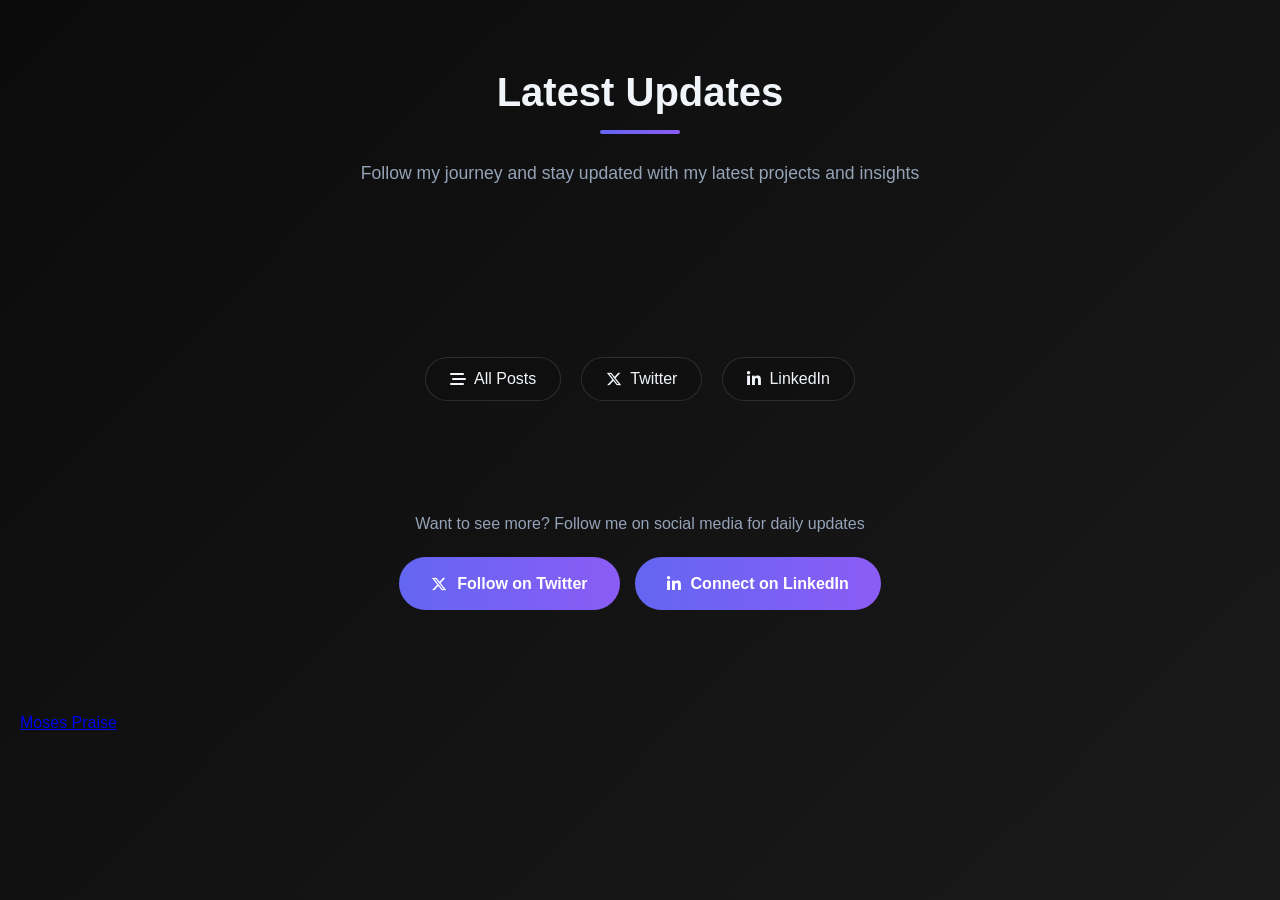
<file: socialmedia.html>
<!DOCTYPE html>
<html lang="en">
<head>
    <meta charset="UTF-8">
    <meta name="viewport" content="width=device-width, initial-scale=1.0">
    <title>Social Media Feed</title>
    <link rel="stylesheet" href="https://cdnjs.cloudflare.com/ajax/libs/font-awesome/6.4.0/css/all.min.css">
    <style>
        :root {
            --primary: #6366f1;
            --secondary: #8b5cf6;
            --dark: #0f0f0f;
            --darker: #0b0b0b;
            --light: #f1f5f9;
            --gray: #94a3b8;
            --card-bg: rgba(15, 15, 15, 0.7);
            --transition: all 0.3s cubic-bezier(0.175, 0.885, 0.32, 1.275);
        }

        * {
            margin: 0;
            padding: 0;
            box-sizing: border-box;
        }

        body {
            font-family: 'Montserrat', sans-serif;
            background: linear-gradient(135deg, var(--darker), #1a1a1a);
            color: var(--light);
            line-height: 1.6;
            min-height: 100vh;
            padding: 60px 20px;
        }

        .container {
            max-width: 1200px;
            margin: 0 auto;
        }

        /* Section Header */
        .section-header {
            text-align: center;
            margin-bottom: 70px;
        }

        .section-header h2 {
            font-size: 2.5rem;
            margin-bottom: 15px;
            font-weight: 700;
            position: relative;
            display: inline-block;
        }

        .section-header h2::after {
            content: '';
            position: absolute;
            bottom: -10px;
            left: 50%;
            transform: translateX(-50%);
            width: 80px;
            height: 4px;
            background: linear-gradient(90deg, var(--primary), var(--secondary));
            border-radius: 2px;
        }

        .section-header p {
            color: var(--gray);
            max-width: 600px;
            margin: 20px auto 0;
            font-size: 1.1rem;
        }

        /* Social Feed Section */
        .social-feed {
            padding: 100px 0;
        }

        /* Feed Tabs */
        .feed-tabs {
            display: flex;
            justify-content: center;
            gap: 20px;
            margin-bottom: 50px;
            flex-wrap: wrap;
        }

        .tab-btn {
            display: flex;
            align-items: center;
            gap: 8px;
            padding: 12px 24px;
            border-radius: 25px;
            border: 1px solid rgba(148, 163, 184, 0.2);
            background: rgba(15, 15, 15, 0.5);
            color: var(--light);
            cursor: pointer;
            font-weight: 500;
            transition: var(--transition);
            font-size: 1rem;
        }

        .tab-btn:hover {
            border-color: var(--primary);
            color: var(--primary);
        }

        .tab-btn.active {
            background: var(--primary);
            border-color: var(--primary);
            color: white;
        }

        /* Posts Grid */
        .posts-grid {
            display: grid;
            grid-template-columns: repeat(auto-fill, minmax(320px, 1fr));
            gap: 30px;
        }

        /* Post Card */
        .post-card {
            background: var(--card-bg);
            border-radius: 15px;
            padding: 25px;
            border: 1px solid rgba(148, 163, 184, 0.1);
            backdrop-filter: blur(10px);
            transition: var(--transition);
            opacity: 0;
            animation: fadeInUp 0.6s ease-out forwards;
        }

        @keyframes fadeInUp {
            from {
                opacity: 0;
                transform: translateY(20px);
            }
            to {
                opacity: 1;
                transform: translateY(0);
            }
        }

        .post-card:nth-child(1) { animation-delay: 0.1s; }
        .post-card:nth-child(2) { animation-delay: 0.2s; }
        .post-card:nth-child(3) { animation-delay: 0.3s; }
        .post-card:nth-child(4) { animation-delay: 0.4s; }

        .post-card:hover {
            transform: translateY(-8px);
            border-color: rgba(99, 102, 241, 0.3);
            box-shadow: 0 15px 40px rgba(0, 0, 0, 0.3);
        }

        /* Post Header */
        .post-header {
            display: flex;
            align-items: center;
            gap: 12px;
            margin-bottom: 15px;
            padding-bottom: 15px;
            border-bottom: 1px solid rgba(148, 163, 184, 0.1);
        }

        .post-avatar {
            width: 45px;
            height: 45px;
            border-radius: 50%;
            background: linear-gradient(135deg, var(--primary), var(--secondary));
            display: flex;
            align-items: center;
            justify-content: center;
            color: white;
            font-weight: 700;
            font-size: 1.2rem;
        }

        .post-info h4 {
            font-size: 1rem;
            margin-bottom: 3px;
            font-weight: 600;
        }

        .post-info p {
            color: var(--gray);
            font-size: 0.85rem;
        }

        .post-platform {
            margin-left: auto;
            font-size: 1.3rem;
            opacity: 0.7;
        }

        .post-platform.twitter {
            color: #1DA1F2;
        }

        .post-platform.linkedin {
            color: #0A66C2;
        }

        /* Post Content */
        .post-content {
            margin-bottom: 15px;
        }

        .post-text {
            font-size: 0.95rem;
            line-height: 1.6;
            color: var(--light);
            margin-bottom: 12px;
        }

        .post-image {
            width: 100%;
            height: 200px;
            border-radius: 10px;
            object-fit: cover;
            margin-bottom: 15px;
            overflow: hidden;
        }

        .post-hashtags {
            display: flex;
            flex-wrap: wrap;
            gap: 8px;
            margin-bottom: 15px;
        }

        .hashtag {
            color: var(--primary);
            font-size: 0.85rem;
            text-decoration: none;
            transition: var(--transition);
        }

        .hashtag:hover {
            color: var(--secondary);
            text-decoration: underline;
        }

        /* Post Stats */
        .post-stats {
            display: flex;
            justify-content: space-around;
            padding: 15px 0;
            border-top: 1px solid rgba(148, 163, 184, 0.1);
            margin-bottom: 15px;
            font-size: 0.9rem;
            color: var(--gray);
        }

        .stat {
            display: flex;
            align-items: center;
            gap: 6px;
            transition: var(--transition);
        }

        .stat:hover {
            color: var(--primary);
        }

        .stat i {
            font-size: 1rem;
        }

        /* Post Footer */
        .post-footer {
            display: flex;
            gap: 10px;
        }

        .view-btn {
            flex: 1;
            padding: 10px;
            background: rgba(99, 102, 241, 0.1);
            border: 1px solid rgba(99, 102, 241, 0.3);
            color: var(--primary);
            border-radius: 8px;
            text-decoration: none;
            text-align: center;
            font-weight: 500;
            font-size: 0.9rem;
            transition: var(--transition);
            cursor: pointer;
        }

        .view-btn:hover {
            background: var(--primary);
            color: white;
            border-color: var(--primary);
        }

        /* CTA Button */
        .social-cta {
            text-align: center;
            margin-top: 60px;
        }

        .cta-button {
            display: inline-flex;
            align-items: center;
            gap: 10px;
            background: linear-gradient(90deg, var(--primary), var(--secondary));
            color: white;
            border: none;
            padding: 14px 32px;
            border-radius: 30px;
            font-weight: 600;
            cursor: pointer;
            transition: var(--transition);
            font-size: 1rem;
            text-decoration: none;
        }

        .cta-button:hover {
            transform: translateY(-3px);
            box-shadow: 0 10px 25px rgba(99, 102, 241, 0.3);
        }

        /* Empty State */
        .empty-state {
            text-align: center;
            padding: 40px;
            color: var(--gray);
        }

        .empty-state i {
            font-size: 3rem;
            margin-bottom: 15px;
            opacity: 0.5;
        }

        /* Responsive */
        @media (max-width: 768px) {
            .section-header h2 {
                font-size: 2rem;
            }

            .posts-grid {
                grid-template-columns: 1fr;
            }

            .feed-tabs {
                gap: 10px;
            }

            .tab-btn {
                padding: 10px 18px;
                font-size: 0.9rem;
            }
        }

        @media (max-width: 576px) {
            .section-header h2 {
                font-size: 1.8rem;
            }

            .post-header {
                flex-wrap: wrap;
            }

            .post-platform {
                margin-left: 0;
                order: 3;
                width: 100%;
            }

            .post-stats {
                font-size: 0.8rem;
            }
        }

        .hidden {
            display: none;
        }
    </style>
</head>
<body>
    <div class="container">
        <!-- Section Header -->
        <div class="section-header">
            <h2>Latest Updates</h2>
            <p>Follow my journey and stay updated with my latest projects and insights</p>
        </div>

        <!-- Social Feed -->
        <div class="social-feed">
            <!-- Feed Tabs -->
            <div class="feed-tabs">
                <button class="tab-btn active" onclick="showFeed('all')">
                    <i class="fas fa-stream"></i> All Posts
                </button>
                <button class="tab-btn" onclick="showFeed('twitter')">
                    <i class="fab fa-x-twitter"></i> Twitter
                </button>
                <button class="tab-btn" onclick="showFeed('linkedin')">
                    <i class="fab fa-linkedin-in"></i> LinkedIn
                </button>
            </div>

            <!-- Posts Container -->
            <div class="posts-grid" id="postsContainer">
                <!-- Posts will be dynamically inserted here -->
            </div>

            <!-- Social CTA -->
            <div class="social-cta">
                <p style="margin-bottom: 20px; color: var(--gray);">
                    Want to see more? Follow me on social media for daily updates
                </p>
                <div style="display: flex; gap: 15px; justify-content: center; flex-wrap: wrap;">
                    <a href="https://x.com/therealLushegs" target="_blank" class="cta-button">
                        <i class="fab fa-x-twitter"></i> Follow on Twitter
                    </a>
                    <a href="https://www.linkedin.com/in/moses-praise-614118354" target="_blank" class="cta-button">
                        <i class="fab fa-linkedin-in"></i> Connect on LinkedIn
                    </a>
                </div>
            </div>
        </div>
    </div>
    <div class="LI-profile-badge" data-version="v1" data-size="medium" data-locale="en_US" data-type="vertical" data-vanity="moses-praise-614118354" data-skills-featured="true">
  <a target="_blank" href="https://www.linkedin.com/in/moses-praise-614118354">Moses Praise</a>
</div>

    <script>
        let socialPosts = [];

// Fetch tweets on page load
async function loadTwitterFeed() {
  try {
    const response = await fetch('http://localhost:5000/api/tweets');
    const tweets = await response.json();
    
    // Transform tweets to match our post format
    socialPosts = tweets.map(tweet => ({
      id: tweet.id,
      platform: 'twitter',
      author: 'Lushegs',
      handle: '@therealLushegs',
      avatar: 'L',
      time: formatTime(tweet.created_at),
      content: tweet.text,
      hashtags: extractHashtags(tweet.text),
      likes: tweet.public_metrics.like_count,
      retweets: tweet.public_metrics.retweet_count,
      replies: tweet.public_metrics.reply_count,
      link: `https://twitter.com/therealLushegs/status/${tweet.id}`
    }));

    showFeed('all');
  } catch (error) {
    console.error('Error loading tweets:', error);
    // Fall back to mock data if API fails
  }
}

function formatTime(isoString) {
  const date = new Date(isoString);
  const now = new Date();
  const diffMs = now - date;
  const diffMins = Math.floor(diffMs / 60000);
  const diffHours = Math.floor(diffMs / 3600000);
  const diffDays = Math.floor(diffMs / 86400000);

  if (diffMins < 60) return `${diffMins}m ago`;
  if (diffHours < 24) return `${diffHours}h ago`;
  return `${diffDays}d ago`;
}

function extractHashtags(text) {
  const regex = /#\w+/g;
  return text.match(regex) || [];
}

// Load feed when page loads
document.addEventListener('DOMContentLoaded', loadTwitterFeed);
        function createPostCard(post) {
            const isTwitter = post.platform === 'twitter';
            const stats = isTwitter 
                ? `<div class="stat"><i class="fas fa-heart"></i> ${post.likes}</div>
                   <div class="stat"><i class="fas fa-retweet"></i> ${post.retweets}</div>
                   <div class="stat"><i class="fas fa-reply"></i> ${post.replies}</div>`
                : `<div class="stat"><i class="fas fa-heart"></i> ${post.likes}</div>
                   <div class="stat"><i class="fas fa-comment"></i> ${post.comments}</div>
                   <div class="stat"><i class="fas fa-share"></i> ${post.shares}</div>`;

            return `
                <div class="post-card" data-platform="${post.platform}">
                    <div class="post-header">
                        <div class="post-avatar">${post.avatar}</div>
                        <div class="post-info">
                            <h4>${post.author}</h4>
                            <p>${post.handle} • ${post.time}</p>
                        </div>
                        <div class="post-platform ${post.platform}">
                            ${isTwitter ? '<i class="fab fa-x-twitter"></i>' : '<i class="fab fa-linkedin-in"></i>'}
                        </div>
                    </div>

                    <div class="post-content">
                        <p class="post-text">${post.content}</p>
                        <div class="post-hashtags">
                            ${post.hashtags.map(tag => `<a href="#" class="hashtag">${tag}</a>`).join('')}
                        </div>
                    </div>

                    <div class="post-stats">
                        ${stats}
                    </div>

                    <div class="post-footer">
                        <a href="${post.link}" target="_blank" class="view-btn">
                            View on ${isTwitter ? 'X' : 'LinkedIn'} →
                        </a>
                    </div>
                </div>
            `;
        }

        function showFeed(filter) {
            currentFilter = filter;

            // Update active tab
            document.querySelectorAll('.tab-btn').forEach(btn => {
                btn.classList.remove('active');
            });
            event.target.closest('.tab-btn').classList.add('active');

            // Filter and display posts
            const container = document.getElementById('postsContainer');
            const filtered = filter === 'all' 
                ? socialPosts 
                : socialPosts.filter(post => post.platform === filter);

            container.innerHTML = filtered.map(post => createPostCard(post)).join('');
        }

        // Initialize with all posts
        showFeed('all');
    </script>
    <script src="https://platform.linkedin.com/badges/js/profile.js" async defer type="text/javascript"></script>
</body>
</html>
</file>
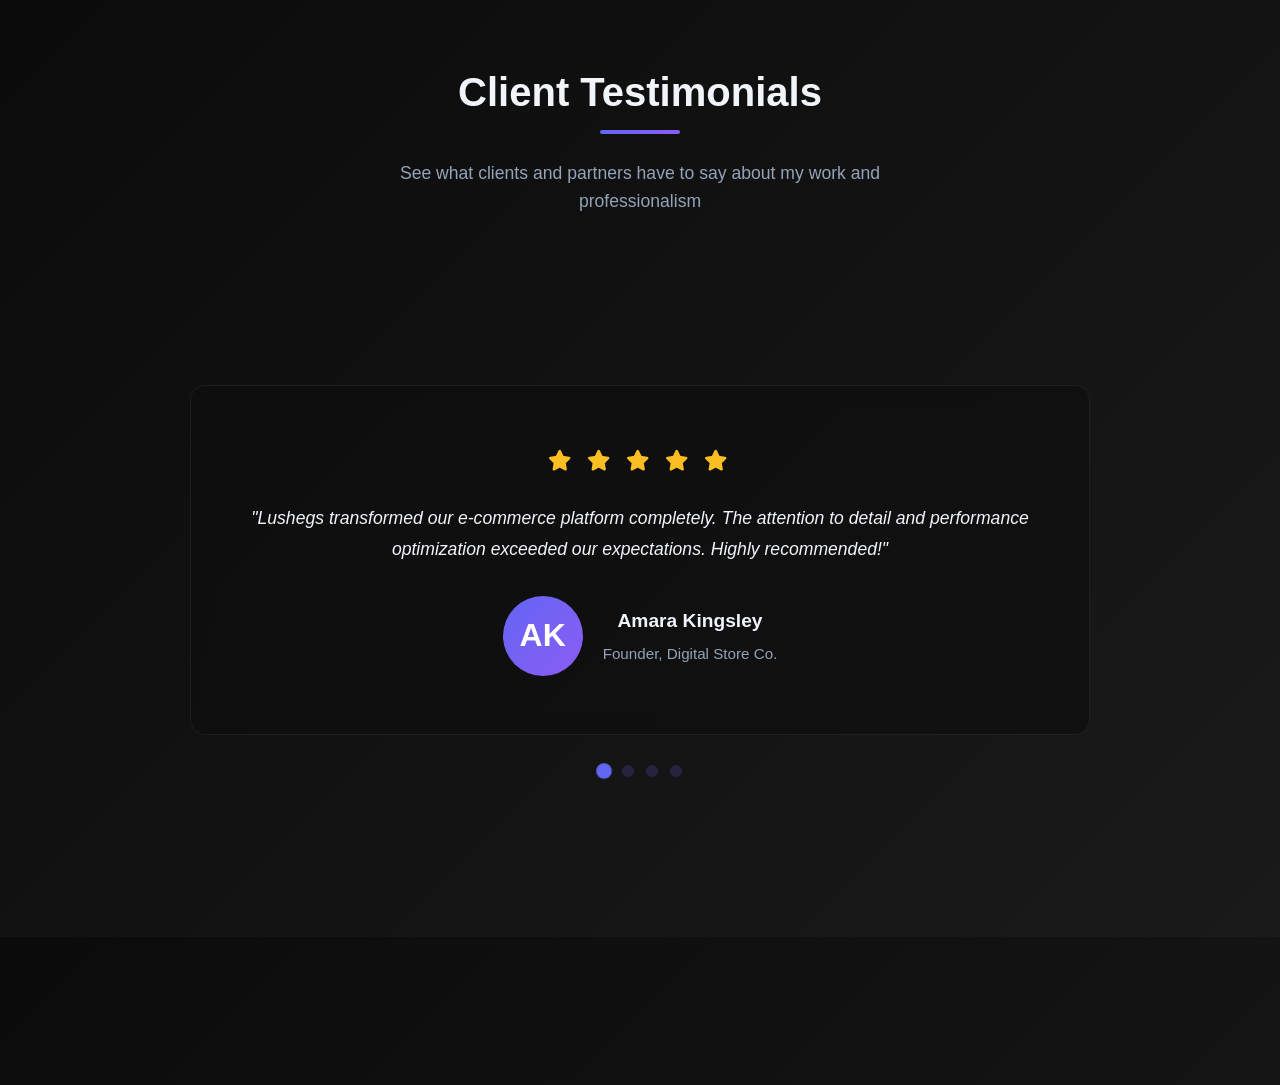
<file: testimonials.html>
<!DOCTYPE html>
<html lang="en">
<head>
    <meta charset="UTF-8">
    <meta name="viewport" content="width=device-width, initial-scale=1.0">
    <title>Testimonials Section</title>
    <link rel="stylesheet" href="https://cdnjs.cloudflare.com/ajax/libs/font-awesome/6.4.0/css/all.min.css">
    <style>
        :root {
            --primary: #6366f1;
            --secondary: #8b5cf6;
            --dark: #0f0f0f;
            --darker: #0b0b0b;
            --light: #f1f5f9;
            --gray: #94a3b8;
            --card-bg: rgba(15, 15, 15, 0.7);
            --transition: all 0.3s cubic-bezier(0.175, 0.885, 0.32, 1.275);
        }

        * {
            margin: 0;
            padding: 0;
            box-sizing: border-box;
        }

        body {
            font-family: 'Montserrat', sans-serif;
            background: linear-gradient(135deg, var(--darker), #1a1a1a);
            color: var(--light);
            line-height: 1.6;
            min-height: 100vh;
            padding: 60px 20px;
        }

        .container {
            max-width: 1200px;
            margin: 0 auto;
        }

        /* Section Header */
        .section-header {
            text-align: center;
            margin-bottom: 70px;
        }

        .section-header h2 {
            font-size: 2.5rem;
            margin-bottom: 15px;
            font-weight: 700;
            position: relative;
            display: inline-block;
        }

        .section-header h2::after {
            content: '';
            position: absolute;
            bottom: -10px;
            left: 50%;
            transform: translateX(-50%);
            width: 80px;
            height: 4px;
            background: linear-gradient(90deg, var(--primary), var(--secondary));
            border-radius: 2px;
        }

        .section-header p {
            color: var(--gray);
            max-width: 600px;
            margin: 20px auto 0;
            font-size: 1.1rem;
        }

        /* Testimonials Section */
        .testimonials {
            padding: 100px 0;
        }

        /* Carousel Container */
        .testimonials-carousel {
            position: relative;
            max-width: 900px;
            margin: 0 auto;
        }

        .testimonial-card {
            background: var(--card-bg);
            border-radius: 15px;
            padding: 40px;
            border: 1px solid rgba(148, 163, 184, 0.1);
            backdrop-filter: blur(10px);
            text-align: center;
            opacity: 0;
            transform: translateX(100px);
            transition: opacity 0.6s ease, transform 0.6s ease;
            position: absolute;
            width: 100%;
            min-height: 350px;
            display: flex;
            flex-direction: column;
            justify-content: center;
        }

        .testimonial-card.active {
            opacity: 1;
            transform: translateX(0);
            position: relative;
        }

        .testimonial-card.prev {
            opacity: 0;
            transform: translateX(-100px);
        }

        /* Star Rating */
        .stars {
            margin-bottom: 25px;
            font-size: 1.3rem;
            letter-spacing: 5px;
        }

        .stars i {
            color: #fbbf24;
        }

        /* Testimonial Text */
        .testimonial-text {
            font-size: 1.1rem;
            color: var(--light);
            margin-bottom: 30px;
            line-height: 1.8;
            font-style: italic;
        }

        /* Client Info */
        .client-info {
            display: flex;
            align-items: center;
            justify-content: center;
            gap: 20px;
        }

        .client-avatar {
            width: 80px;
            height: 80px;
            border-radius: 50%;
            background: linear-gradient(135deg, var(--primary), var(--secondary));
            display: flex;
            align-items: center;
            justify-content: center;
            font-size: 2rem;
            color: white;
            font-weight: 700;
        }

        .client-details h4 {
            font-size: 1.2rem;
            margin-bottom: 5px;
            font-weight: 600;
        }

        .client-title {
            color: var(--gray);
            font-size: 0.95rem;
        }

        /* Navigation Controls */
        .carousel-controls {
            display: flex;
            justify-content: center;
            gap: 20px;
            margin-top: 50px;
        }

        .nav-btn {
            width: 50px;
            height: 50px;
            border-radius: 50%;
            background: rgba(99, 102, 241, 0.1);
            border: 1px solid rgba(99, 102, 241, 0.3);
            color: var(--primary);
            cursor: pointer;
            font-size: 1.2rem;
            transition: var(--transition);
            display: flex;
            align-items: center;
            justify-content: center;
        }

        .nav-btn:hover {
            background: var(--primary);
            color: white;
            transform: translateY(-5px);
        }

        /* Dots Indicator */
        .carousel-dots {
            display: flex;
            justify-content: center;
            gap: 12px;
            margin-top: 30px;
        }

        .dot {
            width: 12px;
            height: 12px;
            border-radius: 50%;
            background: rgba(99, 102, 241, 0.2);
            cursor: pointer;
            transition: var(--transition);
        }

        .dot.active {
            background: var(--primary);
            transform: scale(1.3);
        }

        /* Responsive */
        @media (max-width: 768px) {
            .section-header h2 {
                font-size: 2rem;
            }

            .testimonial-card {
                padding: 30px;
                min-height: 400px;
            }

            .testimonial-text {
                font-size: 1rem;
            }

            .client-avatar {
                width: 70px;
                height: 70px;
                font-size: 1.5rem;
            }

            .client-info {
                flex-direction: column;
            }
        }

        @media (max-width: 576px) {
            .section-header h2 {
                font-size: 1.8rem;
            }

            .testimonial-card {
                padding: 20px;
                min-height: 380px;
            }

            .testimonial-text {
                font-size: 0.95rem;
                margin-bottom: 20px;
            }

            .nav-btn {
                width: 45px;
                height: 45px;
                font-size: 1rem;
            }

            .carousel-controls {
                gap: 15px;
            }
        }
    </style>
</head>
<body>
    <div class="container">
        <!-- Section Header -->
        <div class="section-header">
            <h2>Client Testimonials</h2>
            <p>See what clients and partners have to say about my work and professionalism</p>
        </div>

        <!-- Testimonials Carousel -->
        <div class="testimonials">
            <div class="testimonials-carousel">
                <!-- Testimonial 1 -->
                <div class="testimonial-card active">
                    <div class="stars">
                        <i class="fas fa-star"></i>
                        <i class="fas fa-star"></i>
                        <i class="fas fa-star"></i>
                        <i class="fas fa-star"></i>
                        <i class="fas fa-star"></i>
                    </div>
                    <p class="testimonial-text">
                        "Lushegs transformed our e-commerce platform completely. The attention to detail and performance optimization exceeded our expectations. Highly recommended!"
                    </p>
                    <div class="client-info">
                        <div class="client-avatar">AK</div>
                        <div class="client-details">
                            <h4>Amara Kingsley</h4>
                            <p class="client-title">Founder, Digital Store Co.</p>
                        </div>
                    </div>
                </div>

                <!-- Testimonial 2 -->
                <div class="testimonial-card">
                    <div class="stars">
                        <i class="fas fa-star"></i>
                        <i class="fas fa-star"></i>
                        <i class="fas fa-star"></i>
                        <i class="fas fa-star"></i>
                        <i class="fas fa-star"></i>
                    </div>
                    <p class="testimonial-text">
                        "Working with Lushegs on ScanMark was seamless. The solution was innovative and solved our attendance tracking challenges perfectly. Great communication throughout!"
                    </p>
                    <div class="client-info">
                        <div class="client-avatar">DC</div>
                        <div class="client-details">
                            <h4>Dr. Charles Okonkwo</h4>
                            <p class="client-title">Department Head, Tech Academy</p>
                        </div>
                    </div>
                </div>

                <!-- Testimonial 3 -->
                <div class="testimonial-card">
                    <div class="stars">
                        <i class="fas fa-star"></i>
                        <i class="fas fa-star"></i>
                        <i class="fas fa-star"></i>
                        <i class="fas fa-star"></i>
                        <i class="fas fa-star"></i>
                    </div>
                    <p class="testimonial-text">
                        "The Nestly platform connects students with hostels effortlessly. Lushegs built it with such care and user experience in mind. It's now helping hundreds of students!"
                    </p>
                    <div class="client-info">
                        <div class="client-avatar">FO</div>
                        <div class="client-details">
                            <h4>Fawaz</h4>
                            <p class="client-title">Founder, Nestly</p>
                        </div>
                    </div>
                </div>

                <!-- Testimonial 4 -->
                <div class="testimonial-card">
                    <div class="stars">
                        <i class="fas fa-star"></i>
                        <i class="fas fa-star"></i>
                        <i class="fas fa-star"></i>
                        <i class="fas fa-star"></i>
                        <i class="fas fa-star"></i>
                    </div>
                    <p class="testimonial-text">
                        "Professional, responsive, and creative. Lushegs delivered our website on time and continues to provide excellent support. A true partner for our business!"
                    </p>
                    <div class="client-info">
                        <div class="client-avatar">TM</div>
                        <div class="client-details">
                            <h4>Tunde Moremi</h4>
                            <p class="client-title">CEO, StartUp Innovations</p>
                        </div>
                    </div>
                </div>
            </div>

            <!-- Dots Indicator -->
            <div class="carousel-dots">
                <div class="dot active" onclick="goToTestimonial(0)"></div>
                <div class="dot" onclick="goToTestimonial(1)"></div>
                <div class="dot" onclick="goToTestimonial(2)"></div>
                <div class="dot" onclick="goToTestimonial(3)"></div>
            </div>
        </div>
    </div>

    <script>
        let currentIndex = 0;
        const cards = document.querySelectorAll('.testimonial-card');
        const dots = document.querySelectorAll('.dot');
        const totalCards = cards.length;

        function updateCarousel() {
            cards.forEach((card, index) => {
                card.classList.remove('active', 'prev');
                if (index === currentIndex) {
                    card.classList.add('active');
                } else if (index < currentIndex) {
                    card.classList.add('prev');
                }
            });

            dots.forEach((dot, index) => {
                dot.classList.toggle('active', index === currentIndex);
            });
        }

        function nextTestimonial() {
            currentIndex = (currentIndex + 1) % totalCards;
            updateCarousel();
        }

        function previousTestimonial() {
            currentIndex = (currentIndex - 1 + totalCards) % totalCards;
            updateCarousel();
        }

        function goToTestimonial(index) {
            currentIndex = index;
            updateCarousel();
        }

        // Auto-advance every 6 seconds
        setInterval(nextTestimonial, 6000);
    </script>
</body>
</html>
</file>
